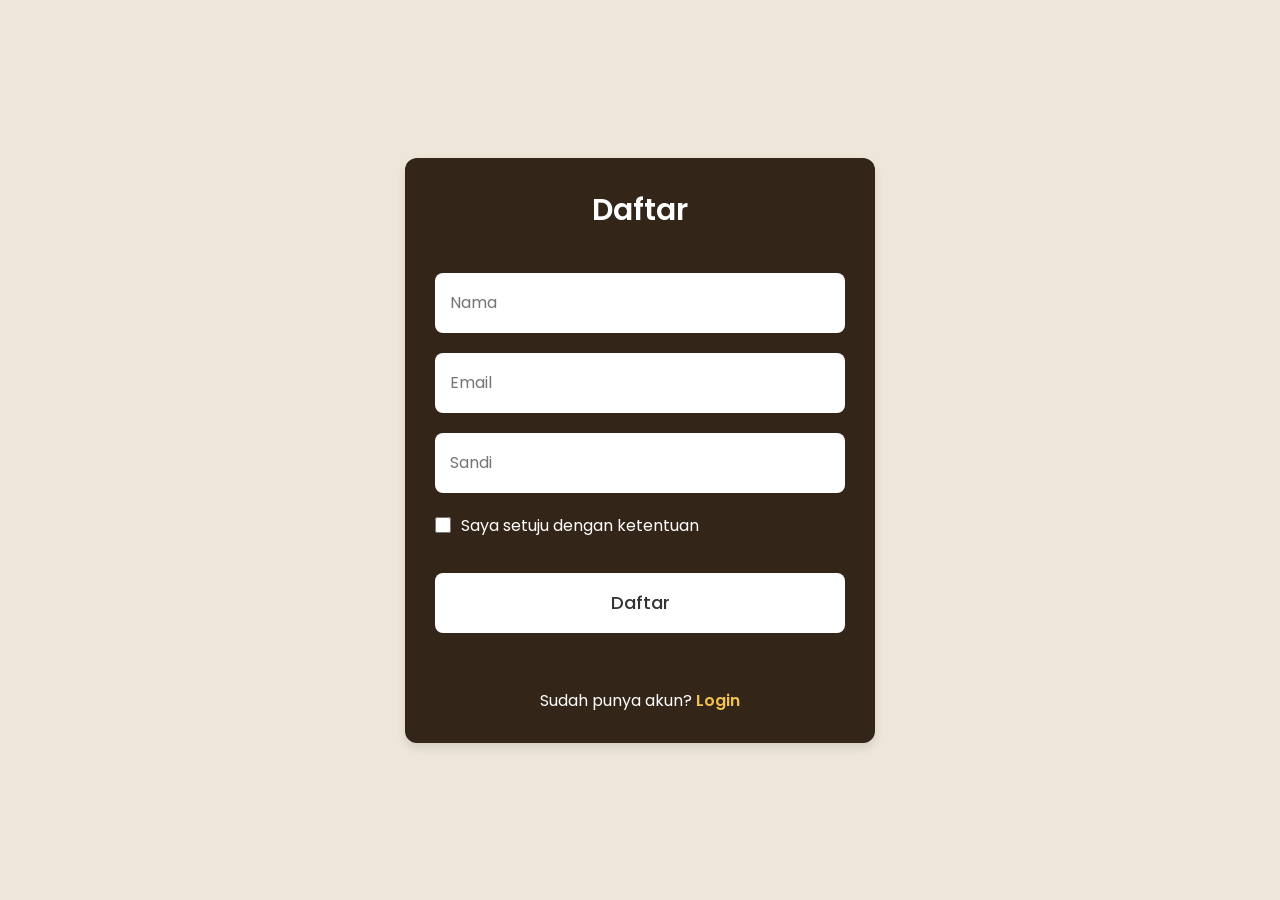
<file: login/register.html>
<!DOCTYPE html>
<!-- Website - www.codingnepalweb.com -->
<html lang="en">
  <head>
    <meta charset="UTF-8" />
    <meta name="description" content=" Today in this blog you will learn how to create a responsive Login & Registration Form in HTML CSS & JavaScript. The blog will cover everything from the basics of creating a Login & Registration in HTML, to styling it with CSS and adding with JavaScript." />
    <meta
      name="keywords"
      content=" 
 Animated Login & Registration Form,Form Design,HTML and CSS,HTML CSS JavaScript,login & registration form,login & signup form,Login Form Design,registration form,Signup Form,HTML,CSS,JavaScript,
"
    />

    <meta name="viewport" content="width=device-width, initial-scale=1.0" />

    <title>Login & Signup Form HTML CSS | CodingNepal</title>
    <link rel="stylesheet" href="style.css" />
  </head>
  <body>
    <section class="wrapper active">
      <div class="form signup" style="z-index: 100; position: relative;">
        <header>Daftar</header>
        <form id="registerForm">
          <input type="text" id="registerusername" placeholder="Nama" required />
          <input type="text" id="registeremail" placeholder="Email" required />
          <input type="password" id="registerpassword" placeholder="Sandi" required />
          
          <div class="checkbox">
            <input type="checkbox" id="signupCheck" required />
            <label for="signupCheck" style="cursor: pointer;">
              Saya setuju dengan ketentuan
            </label>
          </div>
          <input type="submit" value="Daftar" />
          <p id="message"></p>
         </form>
        
         <p class="switch-link">
          Sudah punya akun?
          <a href="index.html">Login</a>
         </p>
        
      </div>
    </section>
    
    <script src="js/register.js" defer></script>
  </body>
</html>
</file>
<file: login/style.css>
/* Import Google font - Poppins */
@import url("https://fonts.googleapis.com/css2?family=Poppins:wght@200;300;400;500;600;700&display=swap");

* {
  margin: 0;
  padding: 0;
  box-sizing: border-box;
  font-family: "Poppins", sans-serif;
}

body {
  min-height: 100vh;
  display: flex;
  align-items: center;
  justify-content: center;
  background: #EDE6D9;
}

.wrapper {
  max-width: 470px;
  width: 100%;
  border-radius: 12px;
  padding: 30px;
  background: #342519;
  box-shadow: 0 5px 10px rgba(0, 0, 0, 0.1);
}

.form.login{
  width: 100%;
  background: #342519;
  padding: 15px;
  border-radius: 12px;
}

.form header {
  font-size: 30px;
  text-align: center;
  color: #fff;
  font-weight: 600;
  cursor: pointer;
}

.wrapper.active .form.login header {
  opacity: 1;
}

.wrapper.active .signup header {
  opacity: 1;
}

.wrapper form {
  display: flex;
  flex-direction: column;
  gap: 20px;
  margin-top: 40px;
}

form input {
  height: 60px;
  outline: none;
  border: none;
  padding: 0 15px;
  font-size: 16px;
  font-weight: 400;
  color: #333;
  border-radius: 8px;
  background: #fff;
}

.form.login input {
  border: 1px solid #aaa;
}

.form.login input:focus {
  box-shadow: 0 1px 0 #ddd;
}

form .checkbox {
  display: flex;
  align-items: center;
  gap: 10px;
}

.checkbox input[type="checkbox"] {
  height: 16px;
  width: 16px;
  accent-color: #342519;
  cursor: pointer;

  appearance: auto;
  -webkit-appearance: checkbox;
}

form .checkbox label {
  cursor: pointer;
  color: #fff;
}

form a {
  color: #fff;
  text-decoration: none;
}

form a:hover {
  text-decoration: underline;
}

form input[type="submit"] {
  margin-top: 15px;
  padding: none;
  font-size: 18px;
  font-weight: 500;
  cursor: pointer;
}

.form.login input[type="submit"] {
  background: #fff;
  color: #342519;
  border: none;
}

.form.signup{
  width: 100%;
}

.alert{
background: #e44e4e;
color: white;
padding: 10px;
text-align: center;
border:1px solid #b32929;
}


#message{
background: #ff4e4e;
color: white;
text-align: center;
margin-top: 20px;
}


#alertBox{
position: fixed;
top: 20px;
left: 50%;
transform: translateX(-50%);
z-index: 999;
}

.switch-link{
text-align:center;
margin-top:15px;
color:white;
}

.switch-link a{
color:#F1C34C;
text-decoration:none;
font-weight:600;
}

.switch-link a:hover{
text-decoration:underline;
}
</file>
